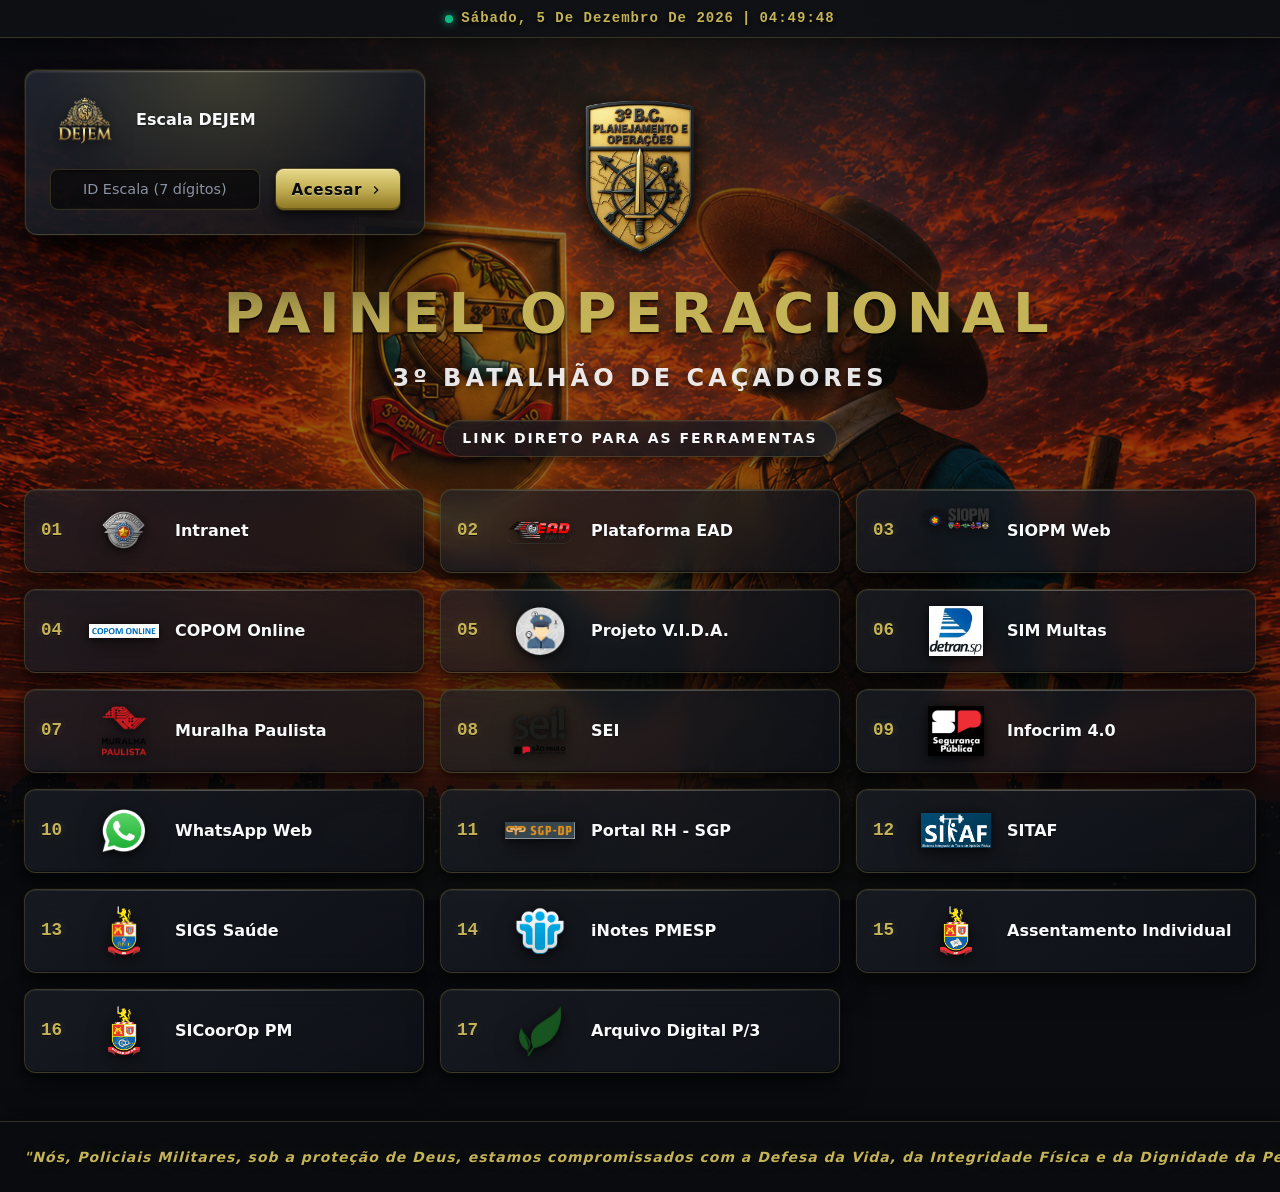
<file: index.html>
<!DOCTYPE html>
<html lang="pt-br">
<head>
    <meta charset="UTF-8">
    <meta name="viewport" content="width=device-width, initial-scale=1.0, viewport-fit=cover">
    <meta name="description" content="Painel Operacional do 3º Batalhão de Caçadores - Acesso rápido e seguro às ferramentas internas da PMESP.">
    <meta name="theme-color" content="#0f1115">
    <meta name="color-scheme" content="dark">

    <meta http-equiv="Content-Security-Policy"
          content="default-src 'self';
                   img-src 'self' data:;
                   style-src 'self' 'unsafe-inline' https://fonts.googleapis.com;
                   font-src 'self' https://fonts.gstatic.com;
                   script-src 'self';
                   connect-src 'self';
                   manifest-src 'self';
                   worker-src 'self';
                   frame-ancestors 'none';
                   base-uri 'self';
                   form-action 'self';">

    <meta name="referrer" content="strict-origin-when-cross-origin">

    <link rel="manifest" href="manifest.json">
    <link rel="apple-touch-icon" href="icon-192.png">
    <!-- Favicon (aba do navegador) -->
<link rel="icon" href="favicon.ico" sizes="any">
<link rel="icon" type="image/png" sizes="32x32" href="favicon-32x32.png">
<link rel="icon" type="image/png" sizes="16x16" href="favicon-16x16.png">
<link rel="icon" type="image/svg+xml" href="favicon.svg">

    <title>Painel Operacional | 3º Batalhão de Caçadores</title>

    <link rel="preconnect" href="https://fonts.googleapis.com">
    <link rel="preconnect" href="https://fonts.gstatic.com" crossorigin>
    <link rel="preload" href="P3.png" as="image">
    <link href="https://fonts.googleapis.com/css2?family=Inter:wght@400;500;600;700;800;900&family=Roboto+Mono:wght@500;700&display=swap" rel="stylesheet">

    <link rel="stylesheet" href="styles.css">
</head>
<body>

    <a href="#dashboard" class="skip-link">Ir para o conteúdo principal</a>

    <noscript>
        <div class="noscript-banner" role="alert">
            JavaScript está desabilitado. Ative-o para usar todas as funcionalidades do painel.
        </div>
    </noscript>

    <header class="top-bar" role="banner">

        <div id="live-clock" class="live-clock" role="timer" aria-live="off">
            <span class="live-clock__date">Carregando…</span>
            <span class="live-clock__separator" aria-hidden="true">|</span>
            <span class="live-clock__time">--:--:--</span>
        </div>

        </header>

    <aside class="dejem-panel" aria-labelledby="dejem-title">
        <div class="card card--dejem">
            <div class="dejem-header">
                <img src="DEJEM.png" class="card-logo" alt="" loading="lazy" data-fallback="DEJEM">
                <h3 id="dejem-title" class="card-title">Escala DEJEM</h3>
            </div>
            <form id="dejem-form" class="dejem-form" novalidate>
                <label for="idEscalaInput" class="sr-only">ID da Escala DEJEM (7 dígitos)</label>
                <input
                    type="text"
                    id="idEscalaInput"
                    class="dejem-input"
                    placeholder="ID Escala (7 dígitos)"
                    maxlength="7"
                    pattern="\d{7}"
                    inputmode="numeric"
                    autocomplete="off"
                    spellcheck="false"
                    aria-describedby="dejem-help"
                    required>
                <button type="submit" class="dejem-button" aria-label="Acessar escala DEJEM">
                    <span>Acessar</span>
                    <svg class="icon icon--sm" viewBox="0 0 24 24" aria-hidden="true">
                        <path fill="currentColor" d="M8.59 16.59 13.17 12 8.59 7.41 10 6l6 6-6 6z"/>
                    </svg>
                </button>
            </form>
        </div>
    </aside>

    <header class="hero">
        <img src="P3.png" class="brasao" alt="Brasão do 3º Batalhão de Caçadores" width="120" height="120" fetchpriority="high">
        <h1>Painel Operacional</h1>
        <h2>3º Batalhão de Caçadores</h2>
        <p class="subtitle">Link Direto para as Ferramentas</p>
    </header>

    <main id="dashboard" class="dashboard-grid" role="main"></main>

    <footer class="footer" role="contentinfo">
        <p class="footer-quote">
            "Nós, Policiais Militares, sob a proteção de Deus, estamos compromissados com a Defesa da Vida, da Integridade Física e da Dignidade da Pessoa Humana!"
        </p>
    </footer>

    <div id="toast-container" class="toast-container" aria-live="polite" aria-atomic="true"></div>

    <div id="history-modal" class="modal" hidden role="dialog" aria-modal="true" aria-labelledby="history-title">
        <div class="modal__backdrop" data-close-modal></div>
        <div class="modal__content" role="document">
            <header class="modal__header">
                <h2 id="history-title">Histórico de Escalas DEJEM</h2>
                <button class="icon-button" data-close-modal aria-label="Fechar histórico" type="button">
                    <svg class="icon" viewBox="0 0 24 24" aria-hidden="true">
                        <path fill="currentColor" d="M19 6.41 17.59 5 12 10.59 6.41 5 5 6.41 10.59 12 5 17.59 6.41 19 12 13.41 17.59 19 19 17.59 13.41 12z"/>
                    </svg>
                </button>
            </header>
            <div id="history-list" class="history-list"></div>
            <footer class="modal__footer">
                <button id="history-clear" class="text-button" type="button">Limpar histórico</button>
            </footer>
        </div>
    </div>

    <script src="app.js" defer></script>
</body>
</html>
</file>
<file: styles.css>
/* =========================================================
   DESIGN SYSTEM — Tema Único (Dark Premium)
   ========================================================= */
:root {
    /* Paleta dourada refinada */
    --c-gold: #C5B358;
    --c-gold-bright: #E8D98B;
    --c-gold-deep: #8B7420;
    --c-gold-dark: #5C4D0A;
    --c-gold-light: #E2D483;

    --c-bg-dark: #0a0c10;
    --c-bg-elevated: #15181f;
    --c-bg-surface: #1c2028;
    --c-text-main: #F8F9FA;
    --c-text-muted: #8B92A1;
    --c-text-hover: #0a0c10;

    --c-success: #10B981;
    --c-danger: #EF4444;
    --c-warning: #F59E0B;

    /* Superfícies de vidro */
    --c-glass: rgba(20, 24, 32, 0.72);
    --c-glass-hover: rgba(28, 32, 40, 0.92);
    --c-border: rgba(197, 179, 88, 0.22);
    --c-border-strong: rgba(197, 179, 88, 0.5);

    /* Tipografia */
    --f-main: 'Inter', system-ui, -apple-system, sans-serif;
    --f-mono: 'Roboto Mono', ui-monospace, monospace;

    --fs-h1: clamp(1.8rem, 5vw, 3.5rem);
    --fs-h2: clamp(1rem, 3vw, 1.5rem);
    --fs-body: clamp(0.875rem, 2vw, 1rem);
    --fs-small: clamp(0.75rem, 1.5vw, 0.875rem);

    /* Espaçamento */
    --sp-xs: 0.5rem;
    --sp-sm: 1rem;
    --sp-md: 1.5rem;
    --sp-lg: 2rem;
    --sp-xl: 3rem;

    --radius-sm: 8px;
    --radius-md: 12px;
    --radius-lg: 18px;
    --radius-full: 999px;

    /* Transições */
    --transition-fast: 150ms ease;
    --transition-base: 250ms cubic-bezier(0.4, 0, 0.2, 1);
    --transition-smooth: 380ms cubic-bezier(0.22, 1, 0.36, 1);

    /* ============================================================
       SOMBRAS — Sistema de camadas premium
       ============================================================ */
    /* Card em repouso: profundidade suave + contorno de definição */
    --shadow-card:
        0 1px 0 rgba(255, 255, 255, 0.04) inset,
        0 -1px 0 rgba(0, 0, 0, 0.4) inset,
        0 4px 12px rgba(0, 0, 0, 0.45),
        0 12px 28px rgba(0, 0, 0, 0.55),
        0 0 0 1px rgba(197, 179, 88, 0.05);

    /* Hover: elevação real + glow dourado sutil */
    --shadow-card-hover:
        0 1px 0 rgba(255, 255, 255, 0.08) inset,
        0 -1px 0 rgba(0, 0, 0, 0.5) inset,
        0 8px 18px rgba(0, 0, 0, 0.5),
        0 24px 48px rgba(0, 0, 0, 0.7),
        0 0 0 1px rgba(197, 179, 88, 0.4),
        0 0 24px rgba(197, 179, 88, 0.18);

    /* Painel (DEJEM, modal) */
    --shadow-panel:
        0 2px 0 rgba(255, 255, 255, 0.05) inset,
        0 20px 40px rgba(0, 0, 0, 0.6),
        0 40px 80px rgba(0, 0, 0, 0.75),
        0 0 0 1px rgba(197, 179, 88, 0.15);

    /* Botão em repouso */
    --shadow-button:
        0 1px 0 rgba(255, 255, 255, 0.35) inset,
        0 -2px 0 rgba(0, 0, 0, 0.25) inset,
        0 2px 4px rgba(0, 0, 0, 0.5),
        0 6px 14px rgba(0, 0, 0, 0.45),
        0 0 0 1px rgba(139, 116, 32, 0.6);

    /* Botão em hover: glow dourado */
    --shadow-button-hover:
        0 1px 0 rgba(255, 255, 255, 0.45) inset,
        0 -2px 0 rgba(0, 0, 0, 0.3) inset,
        0 4px 8px rgba(0, 0, 0, 0.5),
        0 12px 24px rgba(0, 0, 0, 0.5),
        0 0 24px rgba(197, 179, 88, 0.5),
        0 0 48px rgba(197, 179, 88, 0.25),
        0 0 0 1px rgba(232, 217, 139, 0.9);

    /* Botão em active: afundando */
    --shadow-button-active:
        0 1px 3px rgba(0, 0, 0, 0.6) inset,
        0 0 0 1px rgba(139, 116, 32, 0.8);

    /* Input em foco */
    --shadow-input-focus:
        0 0 0 1px var(--c-gold),
        0 0 0 4px rgba(197, 179, 88, 0.15),
        0 0 16px rgba(197, 179, 88, 0.25) inset;

    --z-topbar: 100;
    --z-modal: 1000;
    --z-toast: 1100;
}

/* =========================================================
   RESET
   ========================================================= */
*, *::before, *::after {
    box-sizing: border-box;
    margin: 0;
    padding: 0;
}

html {
    scroll-behavior: smooth;
    -webkit-text-size-adjust: 100%;
}

body {
    font-family: var(--f-main);
    background-color: var(--c-bg-dark);
    color: var(--c-text-main);
    min-height: 100vh;
    min-height: 100dvh;
    display: flex;
    flex-direction: column;
    overflow-x: hidden;
    line-height: 1.5;
    -webkit-font-smoothing: antialiased;
    -moz-osx-font-smoothing: grayscale;
}

/* Vinheta radial + gradiente vertical + fundo */
body::before {
    content: "";
    position: fixed;
    inset: 0;
    z-index: -2;
    background:
        url('plano-fundo.png') no-repeat center center / cover;
    background-color: #0a0c10;
    pointer-events: none;
}

body::after {
    content: "";
    position: fixed;
    inset: 0;
    z-index: -1;
    background:
        radial-gradient(ellipse at 50% 0%, rgba(197, 179, 88, 0.08) 0%, transparent 55%),
        radial-gradient(ellipse at 50% 100%, rgba(197, 179, 88, 0.05) 0%, transparent 50%),
        linear-gradient(to bottom,
            rgba(10, 12, 16, 0.94) 0%,
            rgba(10, 12, 16, 0.4) 30%,
            rgba(10, 12, 16, 0.5) 70%,
            rgba(10, 12, 16, 0.97) 100%);
    pointer-events: none;
}

.skip-link {
    position: absolute;
    top: -100px;
    left: 8px;
    padding: 8px 16px;
    background: var(--c-gold);
    color: var(--c-text-hover);
    border-radius: 4px;
    z-index: 9999;
    font-weight: 700;
    text-decoration: none;
    transition: top var(--transition-fast);
}
.skip-link:focus { top: 8px; }

.noscript-banner {
    background: var(--c-warning);
    color: #111;
    padding: 12px;
    text-align: center;
    font-weight: 700;
    font-size: var(--fs-small);
}

.sr-only {
    position: absolute;
    width: 1px; height: 1px;
    padding: 0; margin: -1px;
    overflow: hidden;
    clip: rect(0, 0, 0, 0);
    white-space: nowrap;
    border: 0;
}

:focus-visible {
    outline: 2px solid var(--c-gold);
    outline-offset: 4px;
    border-radius: 4px;
}

/* =========================================================
   TOP BAR
   ========================================================= */
.top-bar {
    position: sticky;
    top: 0;
    z-index: var(--z-topbar);
    background: rgba(10, 12, 16, 0.78);
    backdrop-filter: blur(16px) saturate(140%);
    -webkit-backdrop-filter: blur(16px) saturate(140%);
    border-bottom: 1px solid var(--c-border);
    padding: var(--sp-xs) var(--sp-md);
    display: grid;
    grid-template-columns: 1fr auto 1fr;
    align-items: center;
    gap: var(--sp-sm);
    box-shadow: 0 4px 24px rgba(0, 0, 0, 0.5);
}

.top-bar__left {
    display: flex;
    align-items: center;
    gap: var(--sp-xs);
}

.top-bar__right {
    display: flex;
    justify-content: flex-end;
    gap: var(--sp-xs);
}

.icon-button:hover {
    background:
        linear-gradient(180deg, var(--c-gold-bright) 0%, var(--c-gold) 55%, var(--c-gold-deep) 100%);
    border-color: var(--c-gold-bright);
    color: var(--c-text-hover);
    transform: translateY(-2px);
    box-shadow:
        0 1px 0 rgba(255, 255, 255, 0.55) inset,
        0 -1px 0 rgba(0, 0, 0, 0.25) inset,
        0 4px 10px rgba(0, 0, 0, 0.55),
        0 12px 24px rgba(0, 0, 0, 0.5),
        0 0 24px rgba(197, 179, 88, 0.45);
}

.icon-button:active {
    transform: translateY(0) scale(0.96);
    background: var(--c-gold);
    box-shadow: var(--shadow-button-active);
}

.icon { width: 20px; height: 20px; }
.icon--sm { width: 16px; height: 16px; }

/* =========================================================
   STATUS BADGE
   ========================================================= */
.status-badge {
    display: inline-flex;
    align-items: center;
    gap: 6px;
    font-size: var(--fs-small);
    font-weight: 600;
    padding: 5px 12px;
    border-radius: var(--radius-full);
    border: 1px solid var(--c-border);
    background: var(--c-glass);
    backdrop-filter: blur(8px);
    -webkit-backdrop-filter: blur(8px);
    box-shadow:
        0 1px 0 rgba(255, 255, 255, 0.05) inset,
        0 2px 6px rgba(0, 0, 0, 0.4);
}

.status-badge__dot {
    width: 8px; height: 8px;
    border-radius: 50%;
    background: var(--c-success);
    box-shadow:
        0 0 0 3px rgba(16, 185, 129, 0.18),
        0 0 12px rgba(16, 185, 129, 0.8);
    animation: pulse 2s ease-in-out infinite;
}

.status-badge--offline .status-badge__dot {
    background: var(--c-danger);
    box-shadow:
        0 0 0 3px rgba(239, 68, 68, 0.18),
        0 0 12px rgba(239, 68, 68, 0.8);
}

@keyframes pulse {
    0%, 100% { opacity: 1; }
    50% { opacity: 0.55; }
}

/* =========================================================
   RELÓGIO
   ========================================================= */
        .top-bar {
            position: sticky;
            top: 0;
            z-index: 100;
            background: rgba(15, 17, 21, 0.85);
            backdrop-filter: blur(12px);
            -webkit-backdrop-filter: blur(12px);
            border-bottom: 1px solid var(--c-border);
            padding: var(--sp-xs) var(--sp-md);
            display: flex;
            justify-content: center;
            align-items: center;
        }

        .live-clock {
            font-family: var(--f-mono);
            font-size: var(--fs-small);
            color: var(--c-gold);
            font-weight: 700;
            letter-spacing: 1px;
            text-shadow: 0 2px 4px rgba(0, 0, 0, 0.8);
            display: flex;
            align-items: center;
            gap: var(--sp-xs);
            text-transform: capitalize;
        }

        .live-clock::before {
            content: "";
            display: inline-block;
            width: 8px;
            height: 8px;
            background-color: #10B981;
            border-radius: 50%;
            box-shadow: 0 0 8px #10B981;
     }

/* =========================================================
   PAINEL DEJEM
   ========================================================= */
.dejem-panel {
    position: absolute;
    top: 70px;
    left: 25px;
    width: 100%;
    max-width: 400px;
    z-index: 90;
    animation: fadeInDown 0.6s cubic-bezier(0.4, 0, 0.2, 1) forwards;
}

@keyframes fadeInDown {
    from { opacity: 0; transform: translateY(-20px); }
    to { opacity: 1; transform: translateY(0); }
}

/* =========================================================
   HERO
   ========================================================= */
.hero {
    text-align: center;
    padding: var(--sp-xl) var(--sp-md) var(--sp-lg);
    display: flex;
    flex-direction: column;
    align-items: center;
    gap: var(--sp-sm);
}

.brasao {
    width: clamp(80px, 15vw, 120px);
    height: auto;
    filter:
        drop-shadow(0 4px 8px rgba(0, 0, 0, 0.8))
        drop-shadow(0 12px 24px rgba(0, 0, 0, 0.5))
        drop-shadow(0 0 32px rgba(197, 179, 88, 0.12));
    animation: float 6s ease-in-out infinite;
    will-change: transform;
}

@keyframes float {
    0%, 100% { transform: translateY(0); }
    50% { transform: translateY(-10px); }
}

.hero h1 {
    font-size: var(--fs-h1);
    font-weight: 900;
    text-transform: uppercase;
    letter-spacing: clamp(2px, 1vw, 8px);
    color: var(--c-gold);
    text-shadow:
        0 2px 0 rgba(0, 0, 0, 0.6),
        0 4px 16px rgba(0, 0, 0, 0.7),
        0 0 40px rgba(197, 179, 88, 0.25);
    line-height: 1.1;
}

.hero h2 {
    font-size: var(--fs-h2);
    color: rgba(248, 249, 250, 0.92);
    font-weight: 600;
    letter-spacing: clamp(1px, 0.5vw, 4px);
    text-transform: uppercase;
    text-shadow: 0 2px 10px rgba(0, 0, 0, 0.6);
}

.hero .subtitle {
    font-size: var(--fs-small);
    color: var(--c-text-main);
    letter-spacing: 2px;
    font-weight: 700;
    text-transform: uppercase;
    margin-top: var(--sp-xs);
    padding: 7px 18px;
    background: var(--c-glass);
    border-radius: var(--radius-full);
    border: 1px solid var(--c-border);
    backdrop-filter: blur(8px);
    -webkit-backdrop-filter: blur(8px);
    box-shadow:
        0 1px 0 rgba(255, 255, 255, 0.06) inset,
        0 4px 12px rgba(0, 0, 0, 0.5);
}

/* =========================================================
   GRID
   ========================================================= */
.dashboard-grid {
    display: grid;
    grid-template-columns: repeat(auto-fit, minmax(min(100%, 300px), 1fr));
    gap: var(--sp-sm);
    width: 100%;
    max-width: 1400px;
    margin: 0 auto;
    padding: 0 var(--sp-md) var(--sp-xl);
}

/* =========================================================
   CARDS
   ========================================================= */
.card {
    display: flex;
    align-items: center;
    gap: var(--sp-sm);
    background:
        linear-gradient(145deg, rgba(28, 32, 40, 0.7) 0%, rgba(15, 18, 24, 0.82) 100%);
    backdrop-filter: blur(12px);
    -webkit-backdrop-filter: blur(12px);
    border: 1px solid var(--c-border);
    border-radius: var(--radius-md);
    padding: var(--sp-sm);
    text-decoration: none;
    color: var(--c-text-main);
    transition: var(--transition-smooth);
    box-shadow: var(--shadow-card);
    position: relative;
    overflow: hidden;
    min-height: 80px;
    isolation: isolate;
}

/* Brilho superior sutil (efeito vidro) */
.card::before {
    content: "";
    position: absolute;
    top: 0; left: 0; right: 0;
    height: 1px;
    background: linear-gradient(90deg,
        transparent 0%,
        rgba(255, 255, 255, 0.18) 30%,
        rgba(255, 255, 255, 0.25) 50%,
        rgba(255, 255, 255, 0.18) 70%,
        transparent 100%);
    pointer-events: none;
}

/* Glow dourado que aparece no hover */
.card::after {
    content: "";
    position: absolute;
    inset: 0;
    border-radius: inherit;
    background: radial-gradient(
        ellipse at 50% 0%,
        rgba(197, 179, 88, 0.15) 0%,
        transparent 60%);
    opacity: 0;
    transition: opacity var(--transition-smooth);
    pointer-events: none;
    z-index: -1;
}

.card:hover,
.card:focus-visible {
    transform: translateY(-4px);
    background:
        linear-gradient(145deg, rgba(232, 217, 139, 0.98) 0%, var(--c-gold) 55%, var(--c-gold-deep) 100%);
    border-color: var(--c-gold-bright);
    box-shadow: var(--shadow-card-hover);
    color: var(--c-text-hover);
}

.card:hover::after,
.card:focus-visible::after {
    opacity: 1;
}

.card-number {
    font-family: var(--f-mono);
    font-size: 1.1rem;
    font-weight: 700;
    color: var(--c-gold);
    min-width: 32px;
    transition: var(--transition-fast);
    text-shadow:
        0 1px 0 rgba(0, 0, 0, 0.7),
        0 0 8px rgba(197, 179, 88, 0.2);
}

.card:hover .card-number,
.card:focus-visible .card-number {
    color: var(--c-gold-dark);
    text-shadow: 0 1px 0 rgba(255, 255, 255, 0.3);
}

.card-logo {
    width: 70px;
    height: 50px;
    object-fit: contain;
    flex-shrink: 0;
    filter:
        drop-shadow(0 2px 4px rgba(0, 0, 0, 0.6))
        drop-shadow(0 6px 12px rgba(0, 0, 0, 0.4));
    transition: var(--transition-base);
}

.card:hover .card-logo,
.card:focus-visible .card-logo {
    filter:
        drop-shadow(0 1px 2px rgba(0, 0, 0, 0.35))
        drop-shadow(0 4px 8px rgba(0, 0, 0, 0.25));
}

.card-title {
    font-size: var(--fs-body);
    font-weight: 700;
    line-height: 1.2;
    flex: 1;
    text-shadow: 0 1px 2px rgba(0, 0, 0, 0.5);
}

.card:hover .card-title,
.card:focus-visible .card-title {
    text-shadow: 0 1px 0 rgba(255, 255, 255, 0.25);
}

/* =========================================================
   CARD DEJEM
   ========================================================= */
.card--dejem {
    flex-direction: column;
    align-items: stretch;
    justify-content: center;
    gap: var(--sp-sm);
    cursor: default;
    box-shadow: var(--shadow-panel);
    padding: var(--sp-md);
    background:
        linear-gradient(160deg, rgba(35, 40, 50, 0.85) 0%, rgba(15, 18, 24, 0.92) 100%);
}

.card--dejem:hover {
    background:
        linear-gradient(160deg, rgba(40, 46, 56, 0.92) 0%, rgba(18, 22, 28, 0.95) 100%);
    border-color: var(--c-border-strong);
    transform: translateY(-2px);
    color: var(--c-text-main);
}

.card--dejem::after {
    background: radial-gradient(
        ellipse at 50% 0%,
        rgba(197, 179, 88, 0.2) 0%,
        transparent 65%);
    opacity: 1;
}

.dejem-header {
    display: flex;
    align-items: center;
    gap: var(--sp-sm);
}

.dejem-form {
    display: flex;
    gap: var(--sp-sm);
    width: 100%;
    margin-top: var(--sp-xs);
}

/* =========================================================
   INPUT DEJEM
   ========================================================= */
.dejem-input {
    flex: 1;
    padding: 10px 18px;
    border-radius: var(--radius-sm);
    border: 1px solid var(--c-border);
    background: rgba(0, 0, 0, 0.55);
    color: var(--c-text-main);
    font-family: var(--f-mono);
    font-weight: 700;
    font-size: 1.05rem;
    text-align: center;
    outline: none;
    transition: var(--transition-base);
    min-width: 0;
    letter-spacing: 3px;
    box-shadow:
        0 1px 3px rgba(0, 0, 0, 0.5) inset,
        0 -1px 0 rgba(255, 255, 255, 0.03) inset;
}

.dejem-input:focus {
    border-color: var(--c-gold);
    background: rgba(0, 0, 0, 0.7);
    box-shadow: var(--shadow-input-focus);
}

.dejem-input::placeholder {
    font-family: var(--f-main);
    font-weight: 400;
    font-size: 0.9rem;
    color: var(--c-text-muted);
    letter-spacing: normal;
}

.dejem-input.is-invalid {
    border-color: var(--c-danger);
    box-shadow:
        0 0 0 1px var(--c-danger),
        0 0 0 4px rgba(239, 68, 68, 0.15),
        0 0 16px rgba(239, 68, 68, 0.2) inset;
    animation: shake 0.4s;
}

@keyframes shake {
    0%,100% { transform: translateX(0); }
    20% { transform: translateX(-5px); }
    40% { transform: translateX(5px); }
    60% { transform: translateX(-3px); }
    80% { transform: translateX(3px); }
}

/* =========================================================
   BOTÃO DEJEM — Dourado premium com gradiente e glow
   ========================================================= */
.dejem-button {
    position: relative;
    padding: 5px 16px;
    border-radius: var(--radius-sm);
    border: none;
    background:
        linear-gradient(180deg,
            var(--c-gold-bright) 0%,
            var(--c-gold) 45%,
            var(--c-gold-deep) 100%);
    color: var(--c-text-hover);
    font-family: var(--f-main);
    font-weight: 700;
    font-size: 0.95rem;
    letter-spacing: 0.5px;
    cursor: pointer;
    transition: var(--transition-base);
    white-space: nowrap;
    display: inline-flex;
    align-items: center;
    justify-content: center;
    gap: 6px;
    flex-shrink: 0;
    box-shadow: var(--shadow-button);
    text-shadow: 0 1px 0 rgba(255, 255, 255, 0.35);
    overflow: hidden;
}

/* Brilho deslizante no hover */
.dejem-button::before {
    content: "";
    position: absolute;
    top: 0;
    left: -100%;
    width: 100%;
    height: 100%;
    background: linear-gradient(
        90deg,
        transparent 0%,
        rgba(255, 255, 255, 0.45) 50%,
        transparent 100%);
    transition: left 0.6s cubic-bezier(0.22, 1, 0.36, 1);
    pointer-events: none;
}

.dejem-button:hover {
    transform: translateY(-2px);
    background:
        linear-gradient(180deg,
            #F0E4A4 0%,
            var(--c-gold-bright) 45%,
            var(--c-gold) 100%);
    box-shadow: var(--shadow-button-hover);
}

.dejem-button:hover::before {
    left: 100%;
}

.dejem-button:active {
    transform: translateY(0) scale(0.98);
    background:
        linear-gradient(180deg, var(--c-gold) 0%, var(--c-gold-deep) 100%);
    box-shadow: var(--shadow-button-active);
}

.dejem-button:focus-visible {
    outline: 2px solid var(--c-gold-bright);
    outline-offset: 3px;
}

.dejem-button:disabled {
    opacity: 0.55;
    cursor: not-allowed;
    transform: none;
    box-shadow: var(--shadow-button);
}

.dejem-help {
    font-size: var(--fs-small);
    color: var(--c-text-muted);
    text-align: center;
    margin-top: 4px;
}

/* =========================================================
   FOOTER
   ========================================================= */
.footer {
    margin-top: auto;
    padding: var(--sp-md);
    text-align: center;
    background: rgba(10, 12, 16, 0.85);
    border-top: 1px solid var(--c-border);
    backdrop-filter: blur(12px);
    -webkit-backdrop-filter: blur(12px);
    display: flex;
    flex-direction: column;
    gap: var(--sp-sm);
    overflow: hidden;
    box-shadow: 0 -4px 24px rgba(0, 0, 0, 0.5);
}

.footer-quote {
    max-width: 100%;
    margin: 0 auto;
    color: var(--c-gold);
    font-style: italic;
    font-weight: 600;
    letter-spacing: 1px;
    line-height: 1.6;
    text-shadow:
        0 1px 2px rgba(0, 0, 0, 0.9),
        0 0 16px rgba(197, 179, 88, 0.2);
    white-space: nowrap;
    font-size: clamp(0.55rem, 1.1vw, 0.875rem);
}

.footer-org {
    font-size: var(--fs-small);
    color: var(--c-text-muted);
    font-weight: 400;
    letter-spacing: 2px;
    text-transform: uppercase;
    margin-top: var(--sp-xs);
}

/* =========================================================
   TOASTS
   ========================================================= */
.toast-container {
    position: fixed;
    bottom: 20px;
    right: 20px;
    display: flex;
    flex-direction: column;
    gap: 8px;
    z-index: var(--z-toast);
    pointer-events: none;
}

.toast {
    background:
        linear-gradient(145deg, rgba(35, 40, 50, 0.98) 0%, rgba(18, 22, 28, 0.98) 100%);
    color: var(--c-text-main);
    padding: 12px 18px;
    border-radius: var(--radius-md);
    border-left: 4px solid var(--c-gold);
    font-size: var(--fs-small);
    font-weight: 600;
    pointer-events: auto;
    animation: slideIn 0.35s cubic-bezier(0.22, 1, 0.36, 1);
    max-width: 320px;
    box-shadow:
        0 1px 0 rgba(255, 255, 255, 0.06) inset,
        0 8px 20px rgba(0, 0, 0, 0.6),
        0 24px 48px rgba(0, 0, 0, 0.55);
}
.toast--error { border-left-color: var(--c-danger); }
.toast--success { border-left-color: var(--c-success); }

@keyframes slideIn {
    from { opacity: 0; transform: translateX(120%); }
    to { opacity: 1; transform: translateX(0); }
}

/* =========================================================
   MODAL
   ========================================================= */
.modal {
    position: fixed;
    inset: 0;
    z-index: var(--z-modal);
    display: flex;
    align-items: center;
    justify-content: center;
    padding: var(--sp-md);
}

.modal[hidden] { display: none; }

.modal__backdrop {
    position: absolute;
    inset: 0;
    background: rgba(0, 0, 0, 0.75);
    backdrop-filter: blur(6px);
    -webkit-backdrop-filter: blur(6px);
    animation: fadeIn 0.25s;
}

.modal__content {
    position: relative;
    background:
        linear-gradient(160deg, rgba(28, 32, 40, 0.98) 0%, rgba(15, 18, 24, 0.98) 100%);
    border: 1px solid var(--c-border-strong);
    border-radius: var(--radius-lg);
    max-width: 500px;
    width: 100%;
    max-height: 80vh;
    display: flex;
    flex-direction: column;
    box-shadow: var(--shadow-panel);
    animation: scaleIn 0.3s cubic-bezier(0.22, 1, 0.36, 1);
    overflow: hidden;
}

@keyframes fadeIn { from { opacity: 0; } to { opacity: 1; } }
@keyframes scaleIn {
    from { opacity: 0; transform: scale(0.94); }
    to { opacity: 1; transform: scale(1); }
}

.modal__header {
    display: flex;
    align-items: center;
    justify-content: space-between;
    padding: var(--sp-md);
    border-bottom: 1px solid var(--c-border);
    background: rgba(0, 0, 0, 0.25);
}

.modal__header h2 {
    font-size: 1.1rem;
    color: var(--c-gold);
    text-shadow: 0 0 16px rgba(197, 179, 88, 0.3);
}

.modal__footer {
    padding: var(--sp-sm) var(--sp-md);
    border-top: 1px solid var(--c-border);
    display: flex;
    justify-content: flex-end;
    background: rgba(0, 0, 0, 0.25);
}

.text-button {
    background: none;
    border: none;
    color: var(--c-danger);
    font-family: var(--f-main);
    font-size: var(--fs-small);
    font-weight: 700;
    cursor: pointer;
    padding: 6px 12px;
    border-radius: 6px;
    transition: var(--transition-fast);
}
.text-button:hover {
    background: rgba(239, 68, 68, 0.15);
    box-shadow: 0 0 12px rgba(239, 68, 68, 0.3);
}
.text-button:disabled {
    opacity: 0.4;
    cursor: not-allowed;
}

.history-list {
    padding: var(--sp-sm);
    overflow-y: auto;
    display: flex;
    flex-direction: column;
    gap: 8px;
}

.history-item {
    display: flex;
    justify-content: space-between;
    align-items: center;
    padding: 11px 16px;
    background:
        linear-gradient(145deg, rgba(28, 32, 40, 0.7) 0%, rgba(15, 18, 24, 0.85) 100%);
    border: 1px solid var(--c-border);
    border-radius: var(--radius-md);
    cursor: pointer;
    transition: var(--transition-base);
    font-family: var(--f-mono);
    color: var(--c-text-main);
    width: 100%;
    text-align: left;
    font-size: var(--fs-small);
    box-shadow:
        0 1px 0 rgba(255, 255, 255, 0.04) inset,
        0 2px 6px rgba(0, 0, 0, 0.35);
}
.history-item:hover {
    background:
        linear-gradient(145deg, var(--c-gold-bright) 0%, var(--c-gold) 100%);
    color: var(--c-text-hover);
    transform: translateX(4px);
    border-color: var(--c-gold-bright);
    box-shadow:
        0 1px 0 rgba(255, 255, 255, 0.4) inset,
        0 4px 12px rgba(0, 0, 0, 0.5),
        0 0 20px rgba(197, 179, 88, 0.35);
}
.history-item__id {
    font-weight: 700;
    letter-spacing: 2px;
}
.history-item__time {
    font-size: var(--fs-small);
    opacity: 0.7;
}

.history-empty {
    text-align: center;
    padding: var(--sp-lg);
    color: var(--c-text-muted);
    font-style: italic;
    font-size: var(--fs-small);
}

/* =========================================================
   MEDIA QUERIES
   ========================================================= */
@media (max-width: 1024px) {
    .dejem-panel {
        position: relative;
        top: auto;
        left: auto;
        max-width: 400px;
        margin: var(--sp-md) auto var(--sp-lg);
        padding: 0 var(--sp-md);
        z-index: 10;
    }
    .dejem-panel .card--dejem { width: 100%; }
}

@media (max-width: 768px) {
    .footer-quote {
        white-space: normal;
        font-size: var(--fs-small);
    }
    .top-bar {
        grid-template-columns: auto 1fr auto;
        padding: 6px var(--sp-sm);
    }
    .live-clock { font-size: 0.7rem; }
    .status-badge { display: none; }
}

@media (max-width: 480px) {
    .dejem-form { flex-direction: column; }
    .dejem-button { width: 100%; padding: 12px; }
    .hero { padding: var(--sp-lg) var(--sp-sm) var(--sp-md); }
    .dashboard-grid { padding: 0 var(--sp-sm) var(--sp-lg); }
    .live-clock__date { display: none; }
    .live-clock__separator { display: none; }
    .toast-container { left: 16px; right: 16px; bottom: 16px; }
    .toast { max-width: 100%; }
}

@media (prefers-reduced-motion: reduce) {
    *, *::before, *::after {
        animation-duration: 0.01ms !important;
        animation-iteration-count: 1 !important;
        transition-duration: 0.01ms !important;
        scroll-behavior: auto !important;
    }
}

@media (prefers-contrast: more) {
    :root {
        --c-border: rgba(197, 179, 88, 0.6);
        --c-text-muted: #B8BFCC;
    }
}
</file>
